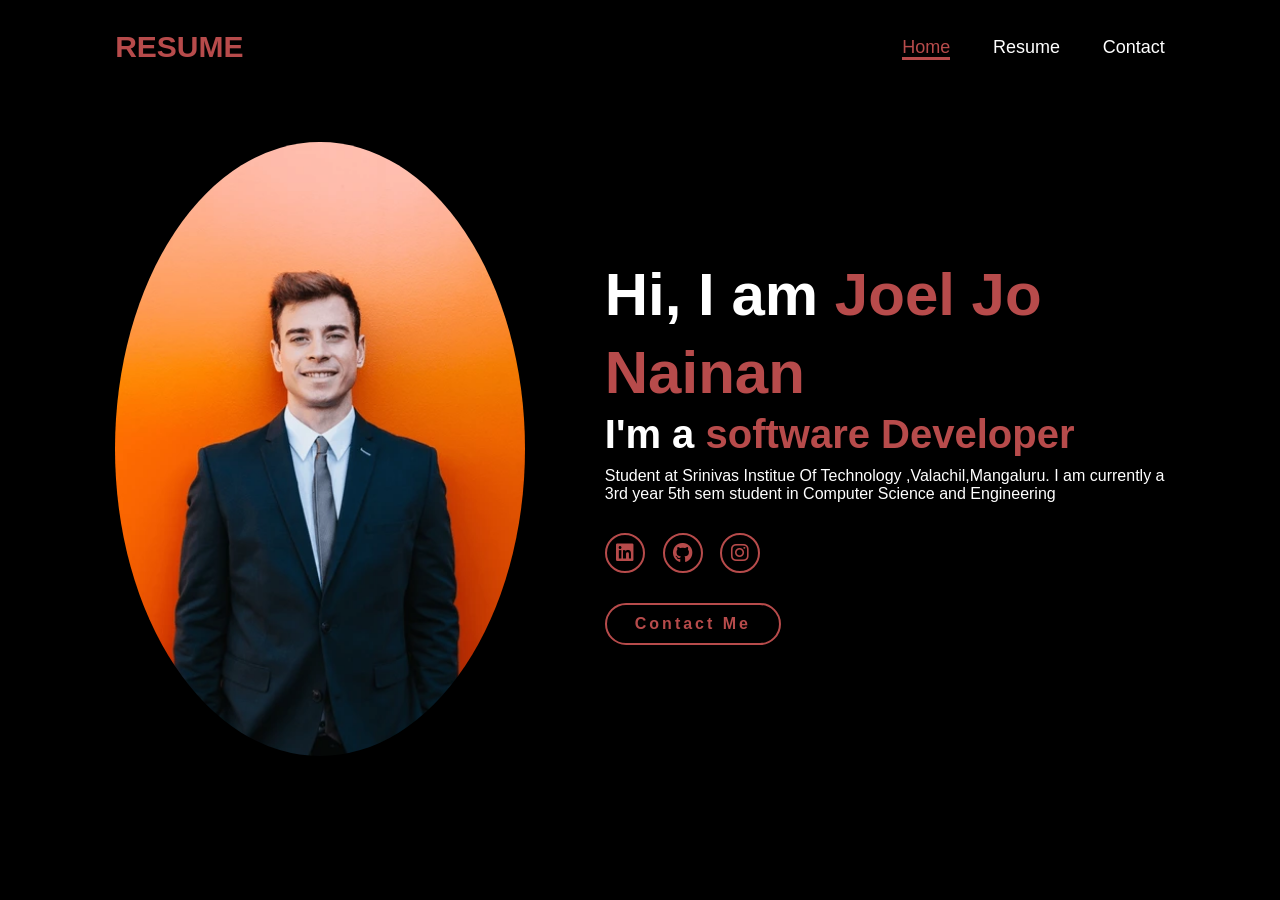
<file: index.html>
<!DOCTYPE html>
<html lang="en">
    
<head>
    <meta charset="UTF-8">
    <meta name="viewport" content="width=device-width, initial-scale=1.0">
    <link rel="stylesheet" href="https://cdnjs.cloudflare.com/ajax/libs/font-awesome/6.5.2/css/all.min.css">
    <link rel="stylesheet" href="style.css">
    <title>Portfolio Website</title>
</head>
<body>
    <header>
        <a href="index.html" class="logo">RESUME</a>

        <nav>
            <a href="index.html" class="active"> Home</a>
            <a href="resume.html" >Resume</a>
            <a href="contact.html" >Contact</a>
        </nav>
    </header>
    <section class="home">
        <div class="home-img">
            <img src="main.jpg" alt="">
        </div>
        <div class="home-content">
            <h1>Hi, I am  <span>Joel Jo Nainan</span></h1>
            <h3 class="typing-text">I'm a <span></span></h3>
            <p>Student at Srinivas Institue Of Technology ,Valachil,Mangaluru. I am currently a 3rd year 5th sem student in Computer Science and Engineering </p>
            <div class="social-icons">
                <a href="https://in.linkedin.com"><i class="fa-brands fa-linkedin"></i></a>
                <a href="https://github.com/"><i class="fa-brands fa-github"></i></a>
                <a href="https://www.instagram.com/"><i class="fa-brands fa-instagram"></i></a>
            </div>
            <a href="contact.html" class="btn">Contact Me</a>
        </div>
    </section>
</body>
</html>
</file>
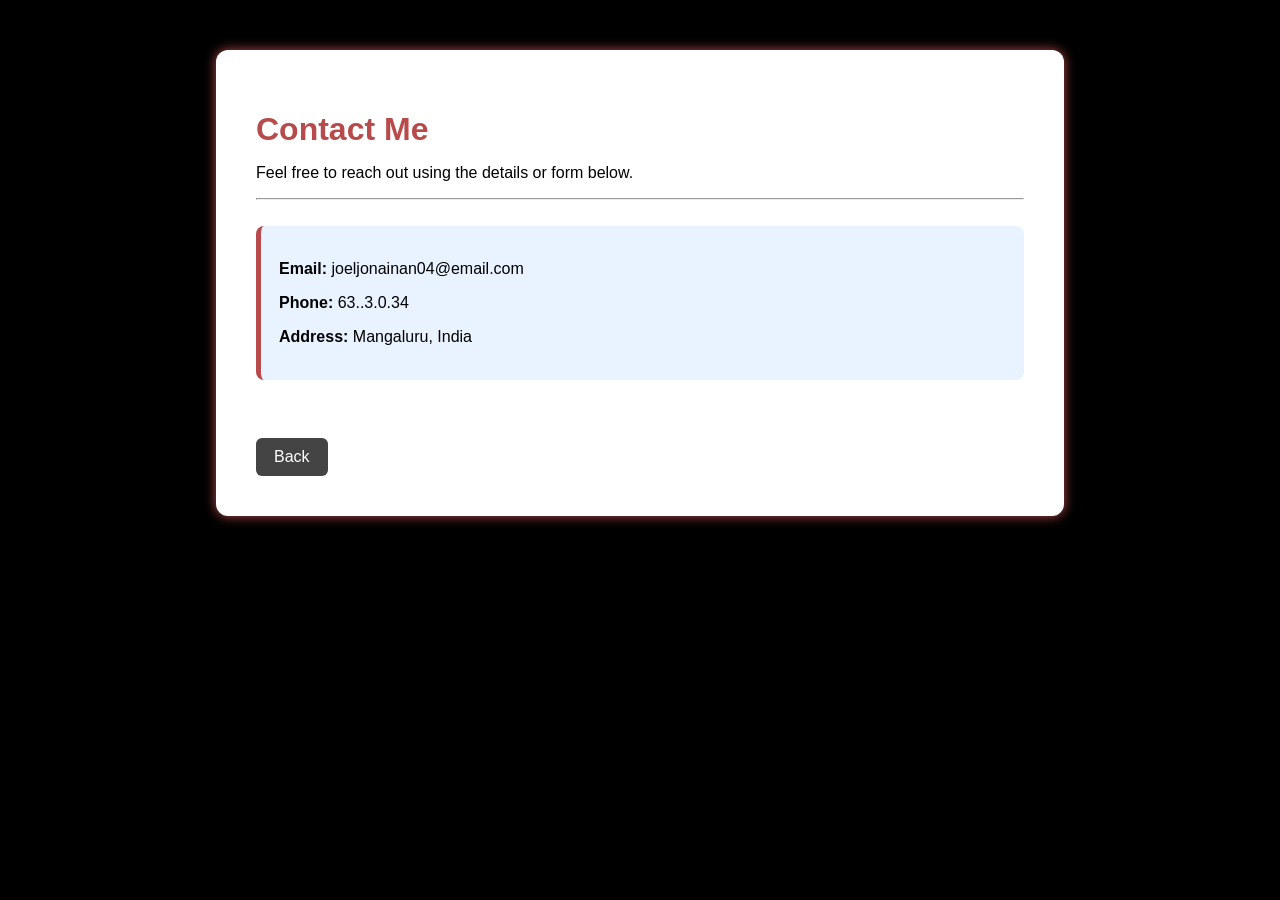
<file: contact.html>
<!DOCTYPE html>
<html lang="en">
<head>
    <meta charset="UTF-8">
    <title>Contact Me</title>

    <style>
        body {
            margin: 0;
            font-family: Arial, sans-serif;
            background: #000000;
        }

        .container {
            width: 60%;
            margin: auto;
            background: white;
            padding: 40px;
            margin-top: 50px;
            border-radius: 12px;
            box-shadow: 0 0 12px #b74b4b;
        }

        h1 {
            color: #b74b4b;
            margin-bottom: 10px;
        }

        .info-box {
            background: #e9f3ff;
            padding: 18px;
            border-left: 5px solid #b74b4b;
            border-radius: 8px;
            margin-bottom: 20px;
        }

        label {
            font-size: 16px;
            font-weight: bold;
        }

        input, textarea {
            width: 100%;
            padding: 12px;
            margin-top: 6px;
            margin-bottom: 20px;
            border-radius: 6px;
            border: 1px solid #ccc;
            font-size: 15px;
        }

        button {
            background: #b74b4b;
            color: white;
            padding: 12px 20px;
            font-size: 16px;
            border: none;
            border-radius: 6px;
            cursor: pointer;
        }

        button:hover {
            background: #b74b4b;
        }

        a.back-btn {
            display: inline-block;
            margin-top: 20px;
            text-decoration: none;
            background: #444;
            color: white;
            padding: 10px 18px;
            border-radius: 6px;
        }
    </style>
</head>

<body>

<div class="container">

    <h1>Contact Me</h1>
    <p>Feel free to reach out using the details or form below.</p>
    <hr><br>

    <!-- Contact Info Box -->
    <div class="info-box">
        <p><strong>Email:</strong> joeljonainan04@email.com</p>
        <p><strong>Phone:</strong> 63..3.0.34</p>
        <p><strong>Address:</strong> Mangaluru, India</p>
    </div>
    <br>
    <a class="back-btn" href="index.html">Back</a>

</div>

</body>
</html>
</file>
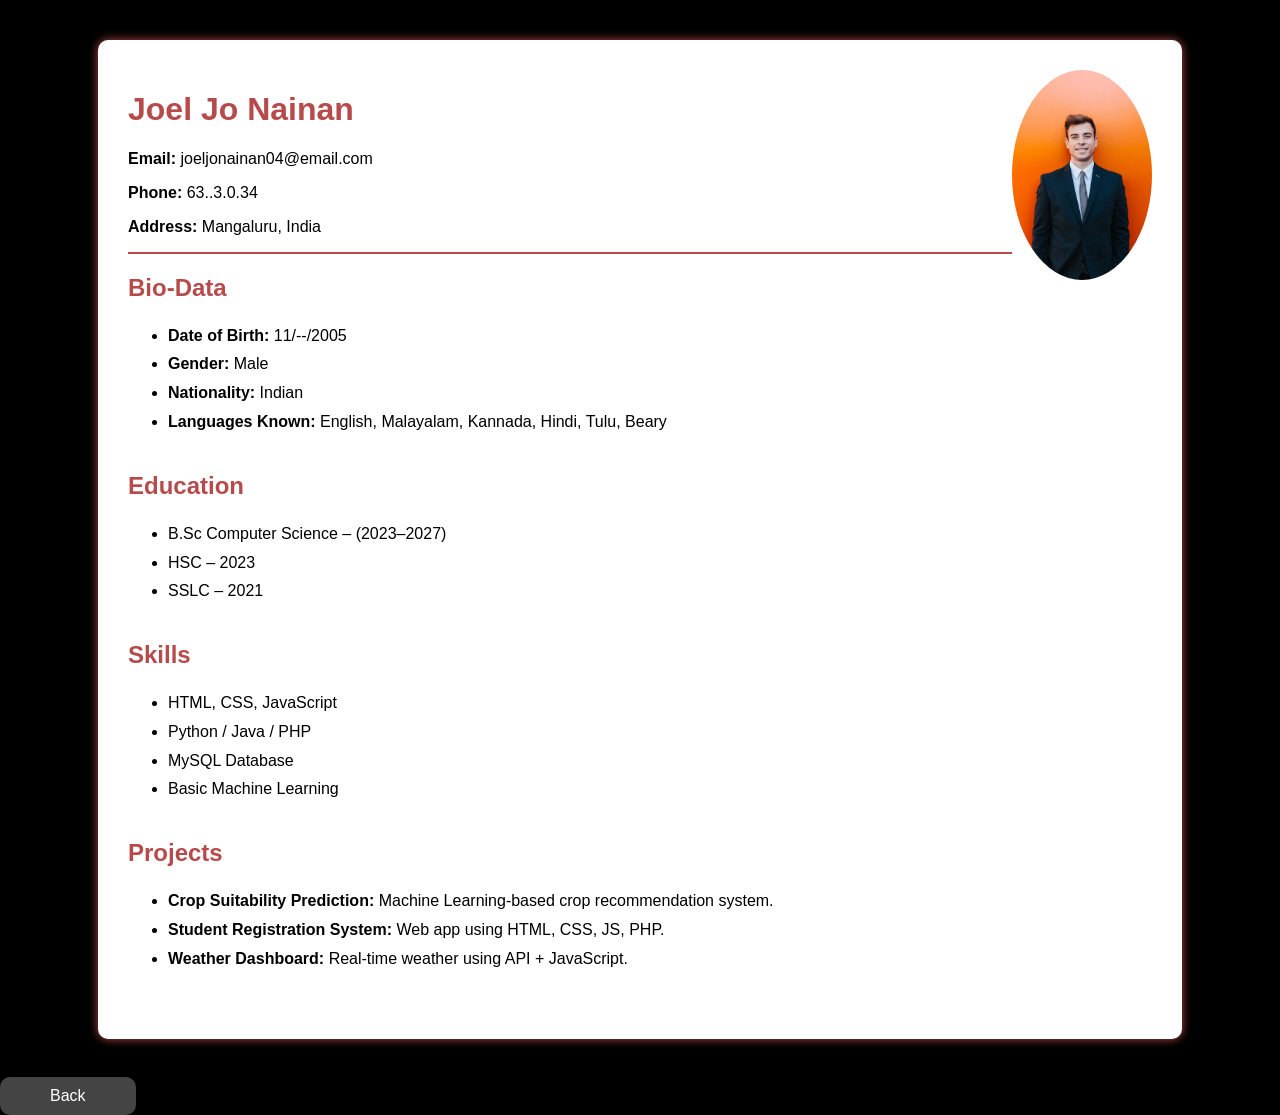
<file: resume.html>
<!DOCTYPE html>
<html lang="en">
<head>
    <meta charset="UTF-8">
    <title>My Resume</title>
    <style>
        body {
            font-family: Arial, sans-serif;
            background: #000000;
            margin: 0;
            padding: 0;
        }

        .container {
            width: 80%;
            margin: auto;
            background: #fff;
            padding: 30px;
            box-shadow: 0 0 10px #b74b4b;
            margin-top: 40px;
            border-radius: 10px;
        }

        h1, h2 {
            color: #b74b4b;
        }

        hr {
            border: 1px solid #b74b4b;
        }

        .section {
            margin-bottom: 35px;
        }

        ul {
            line-height: 1.8;
        }

        .profile-img {
            width: 140px;
            border-radius: 50%;
            float: right;
        }
        a.back-btn {
            display: inline-block;
            margin-top: 20px;
            text-decoration: none;
            background: #444;
            color: white;
            padding: 10px 50px;
            border-radius: 10px;
        }
    </style>
</head>

<body>

<div class="container">

    <img src="main.jpg" class="profile-img" alt="Profile Photo">

    <h1>Joel Jo Nainan</h1>
    <p><strong>Email:</strong> joeljonainan04@email.com</p>
    <p><strong>Phone:</strong> 63..3.0.34</p>
    <p><strong>Address:</strong> Mangaluru, India</p>
    <hr>

    <div class="section">
        <h2>Bio-Data</h2>
        <ul>
            <li><strong>Date of Birth:</strong> 11/--/2005</li>
            <li><strong>Gender:</strong> Male</li>
            <li><strong>Nationality:</strong> Indian</li>
            <li><strong>Languages Known:</strong> English, Malayalam, Kannada, Hindi, Tulu, Beary</li>
        </ul>
    </div>

    <!-- EDUCATION -->
    <div class="section">
        <h2>Education</h2>
        <ul>
            <li>B.Sc Computer Science – (2023–2027)</li>
            <li>HSC – 2023</li>
            <li>SSLC – 2021</li>
        </ul>
    </div>

    <!-- SKILLS -->
    <div class="section">
        <h2>Skills</h2>
        <ul>
            <li>HTML, CSS, JavaScript</li>
            <li>Python / Java / PHP</li>
            <li>MySQL Database</li>
            <li>Basic Machine Learning</li>
        </ul>
    </div>

    <!-- PROJECTS -->
    <div class="section">
        <h2>Projects</h2>
        <ul>
            <li><strong>Crop Suitability Prediction:</strong> Machine Learning-based crop recommendation system.</li>
            <li><strong>Student Registration System:</strong> Web app using HTML, CSS, JS, PHP.</li>
            <li><strong>Weather Dashboard:</strong> Real-time weather using API + JavaScript.</li>
        </ul>
    </div>
    </div>
    <br>
    <a class="back-btn" href="index.html">Back</a>

</div>

</div>

</body>
</html>
</file>
<file: style.css>
*{
    margin: 0;
    padding: 0;
    box-sizing: border-box;
    text-decoration: none;
    border: none;
    outline: none;
    font-family: 'Poppins', sans-serif;
}

html{
    font-size: 62.5%;
}

body{
    width: 100%;
    height: 100vh;
    overflow-x: hidden;
    background-color: black;
    color: white;
}

header{
    margin-top: 20px;
    position: fixed;
    top: 0;
    left: 0;
    width: 100%;
    padding: 1rem 9%;
    background-color: transparent;
    filter: drop-shadow(10px);
    display: flex;
    justify-content: space-between;
    align-items: center;
    z-index: 100;
}

.logo{
    font-size: 3rem;
    color: #b74b4b;
    font-weight: 800;
    cursor: pointer;
    transition: 0.5s ease;
}

.logo:hover{
    transform: scale(1.1);
}

nav a{
    font-size: 1.8rem;
    color: white;
    margin-left: 4rem;
    font-weight: 500;
    transition: 0.3s ease;
    border-bottom: 3px solid transparent;
}

nav a:hover,
nav a.active{
    color: #b74b4b;
    border-bottom: 3px solid #b74b4b;
}

@media(max-width:995px){
    nav{
        position: absolute;
        display: none;
        top: 0;
        right: 0;
        width: 40%;
        border-left: 3px solid #b74b4b;
        border-bottom: 3px solid #b74b4b;
        border-bottom-left-radius: 2rem;
        padding: 1rem solid;
        background-color: #161616;
        border-top: 0.1rem solid rgba(0,0,0,0.1);
    }

    nav.active{
        display: block;
    }

    nav a{
        display: block;
        font-size: 2rem;
        margin: 3rem 0;
    }

    nav a:hover,
    nav a.active{
        padding: 1rem;
        border-radius: 0.5rem;
        border-bottom: 0.5rem solid #b74b4b;
    }
}

section{
    min-height: 100vh;
    padding: 5rem 9% 5rem;
}

.home{
    display: flex;
    justify-content: center;
    align-items: center;
    gap: 8rem;
    background-color: black;
}

.home .home-content h1{
    font-size: 6rem;
    font-weight: 700;
    line-height: 1.3;
}

span{
    color: #b74b4b;
}

.home-content h3{
    font-size: 4rem;
    margin-bottom: 1rem;
    font-weight: 700;
}

.home-content p{
    font-size: 1.6rem;
}

.home-img{
    border-radius: 50%;
}

.home-img img{
    position: relative;
    width: 32vw;
    border-radius: 50%;
    box-shadow: 0 0 25px solid #b74b4b;
    cursor: pointer;
    transition: 0.2s linear;
}

.home-img img:hover{
    font-size: 1.8rem;
    font-weight: 500;
}

.social-icons a{
    display: inline-flex;
    justify-content: center;
    align-items: center;
    width: 4rem;
    height: 4rem;
    background-color: transparent;
    border: 0.2rem solid #b74b4b;
    font-size: 2rem;
    border-radius: 50%;
    margin: 3rem 1.5rem 3rem 0;
    transition: 0.3s ease;
    color: #b74b4b;
}

.social-icons a:hover{
    color: black;
    transform: scale(1.3) translateY(-5px);
    background-color: #b74b4b;
    box-shadow: 0  0 25px #b74b4b;
}

.btn{
    display: inline-block;
    padding: 1rem 2.8rem;
    background-color: black;
    border-radius: 4rem;
    font-size: 1.6rem;
    color: #b74b4b;
    letter-spacing: 0.3rem;
    font-weight: 600;
    border: 2px solid #b74b4b;
    transition: 0.3s ease;
    cursor: pointer;
}

.btn:hover{
    transform: scale3d(1.03);
    background-color: #b74b4b;
    color: black;
    box-shadow: 0 0 25px #b74b4b;
}

.typing-text{
    font-size: 34px;
    font-weight: 600;
    min-width: 280px;
}

.typing-text span{
    position: relative;
}

.typing-text span::before{
    content: "software Developer";
    color: #b74b4b;
    animation: words 20s infinite;
}

.typing-text span::after{
    content: "";
    background-color: black;
    position: absolute;
    width: calc(100% + 8px);
    height: 100%;
    border-left: 3px solid black;
    right: -8;
    animation: cursor 0.6s infinite;
}

@keyframes cursor{
    to{
        border-left: 3px solid #b74b4b;
    }
}

@keyframes words{
    0%, 25%{
        content: "Artist.";
    }
    26%, 50%{
        content: "Developer.";
    }
    51%, 75%{
        content: "Web Designer.";
    }
    76%, 100%{
        content: "Student.";
    }
}

@media (max-width: 1000px){
    .home{
        gap: 4rem;
    }
}

@media(max-width:995px){
    .home{
        flex-direction: column;
        margin: 5rem 4rem;
    }

    .home .home-content h3{
        font-size: 2.5rem;
    }

    .home-content h1{
        font-size: 5rem;
    }

    .home-img img{
        width: 70vw;
        margin-top: 4rem;
    }

}
</file>
